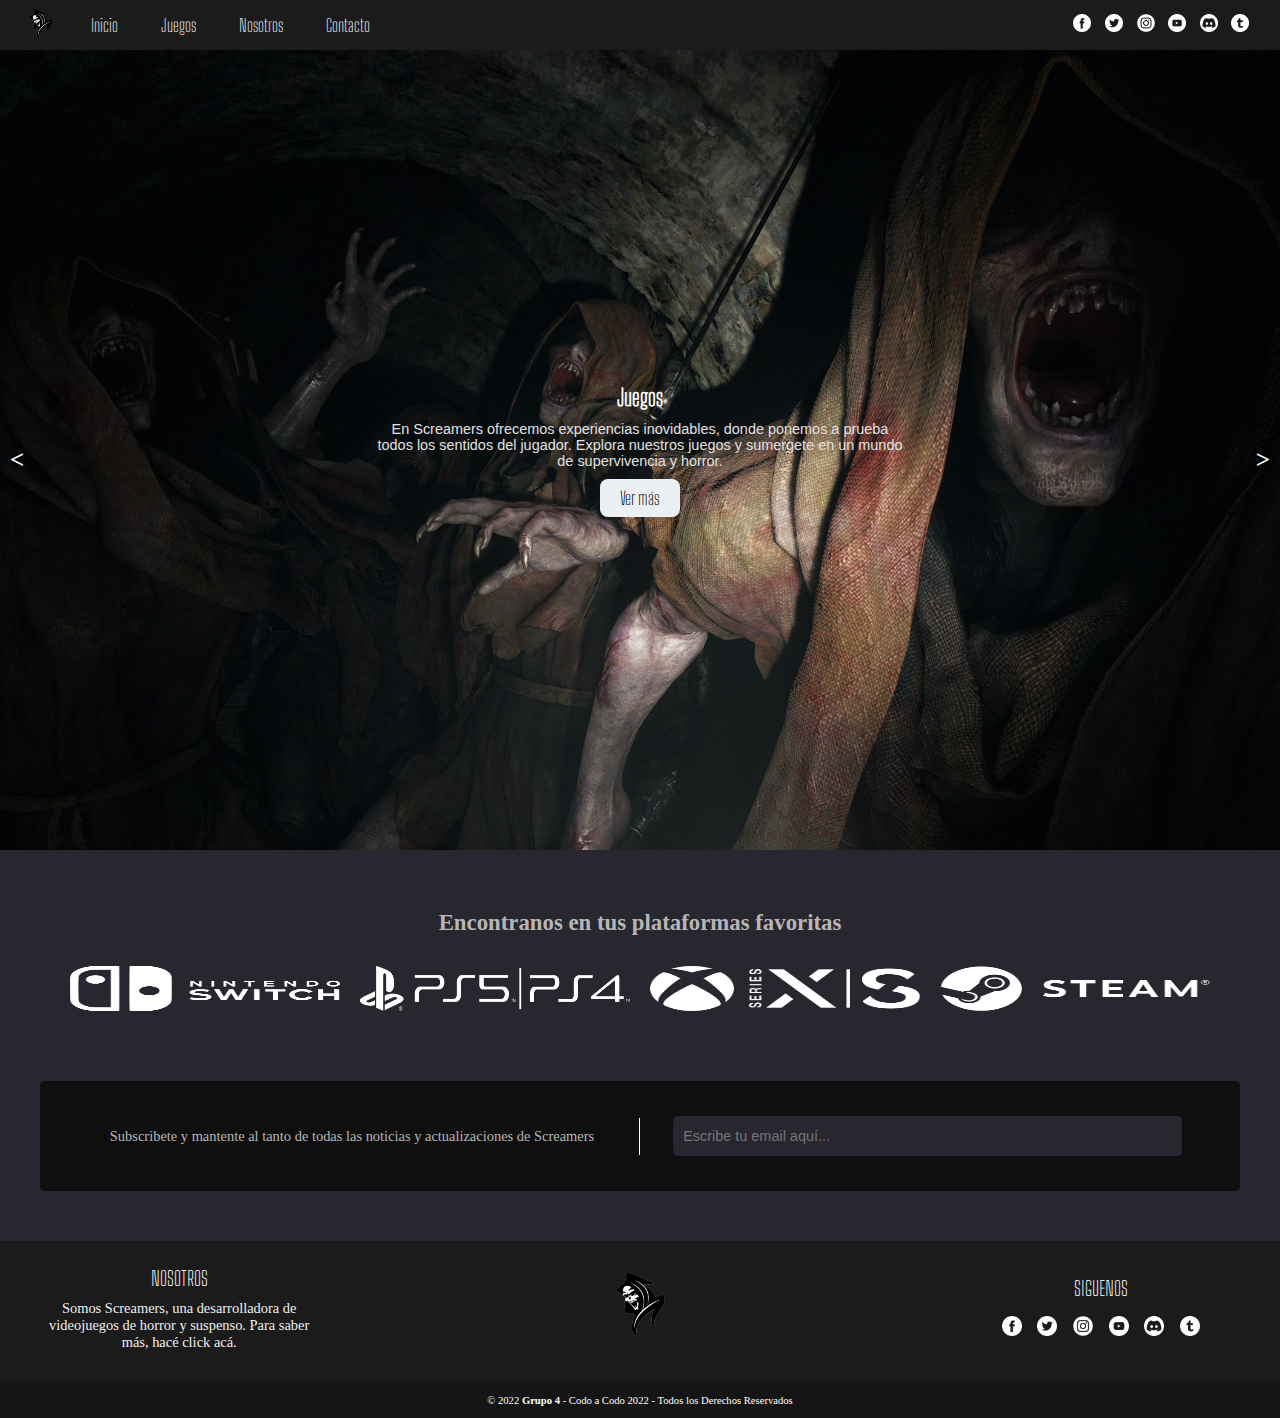
<file: index.html>
<!DOCTYPE html>
<html lang="en">

<head>
    <meta charset="UTF-8">
    <meta http-equiv="X-UA-Compatible" content="IE=edge">
    <meta name="viewport" content="width=device-width, initial-scale=1.0">
    <link rel="icon" type="image/vnd.microsoft.icon" href="/favicon_io/favicon.ico">
    <title>Inicio</title>
    <link rel="stylesheet" href="estilos.css">
</head>

<body>
    <header class="header" id="header">
        <!-- Hecho con main.js -->
    </header>

    <main class="main-index">

        <div class="container-full-carrusel">
            <div class="atras hide">
                &#60
            </div>
            <div class="adelante hide">
                &#62
            </div>

            <!--CARRUSEL-->
            <section class="carrusel-info col-12 col-s-12" id="carrusel-info-img"
                style="background-image: url('imagenes/revillage.jpg');">
                <div class="carrusel-info-text col-5 col-s-9" id="text">
                    <h2>Juegos</h2>
                    <p>En Screamers ofrecemos experiencias inovidables, donde ponemos a prueba todos los sentidos del
                        jugador. Explora nuestros juegos y sumergete en un mundo de supervivencia y horror.</p>
                    <a href="./juegos.html">Ver más</a>
                </div>
            </section>


            <div class="hide-l">

                <section class="carrusel-info col-12 col-s-12" style="background-image: url('imagenes/outlast.jpg');">
                    <div class="carrusel-info-text col-5 col-s-9" id="text">
                        <h2>Nosotros</h2>
                        <p>Nuestro estudio se conforma por fanáticos del género, dedicados a demostrar lo que es el
                            verdadero terror. Entérate de nosotros.</p>
                        <a href="./nosotros.html">Ver más</a>
                    </div>
                </section>

                <section class="carrusel-info col-12 col-s-12"
                    style="background-image: url('imagenes/plaguetale.jpg');">
                    <div class="carrusel-info-text col-5 col-s-9" id="text">
                        <h2>Contacto</h2>
                        <p>Sugerencias, opiniones, oportunidades. Estamos enfocados a escucharlos y lograr hacer de lo
                            nuestro la experiencia más real jamás sentida. Escríbenos.</p>
                        <a href="./contacto.html">Ver más</a>
                    </div>
                </section>


            </div>


        </div>


        <section class="bajo-carrusel">
            <div class="cont-plataformas">
                <h2>Encontranos en tus plataformas favoritas</h2>
                <div class="plataformas-flex">
                    <div><img src="imagenes/nintendo.png" alt="nintendo"></div>
                    <div><img src="imagenes/ps.png" alt="playstation"></div>
                    <div><img src="imagenes/xbox.png" alt="xbox"></div>
                    <div><img src="imagenes/steam.png" alt="steam"></div>
                </div>
            </div>

            <div class="cont-subscripcion">
                <div class="subscripcion-texto">
                    <p>Subscribete y mantente al tanto de todas las noticias y actualizaciones de Screamers</p>
                </div>
                <div class="subscripcion-email col-12 col-s-12">
                    <form class="col-12 col-s-12" action="" id="f-subscripcion">
                        <input type="email" name="email-subscripcion" id="email-subscripcion"
                            placeholder="Escribe tu email aquí..." class="col-11 col-s-11">
                    </form>
                </div>
            </div>

        </section>
    </main>

    <footer id="footer">
        <!-- Hecho con main.js -->
    </footer>

    <script src="./main.js"></script>
</body>

</html>
</file>
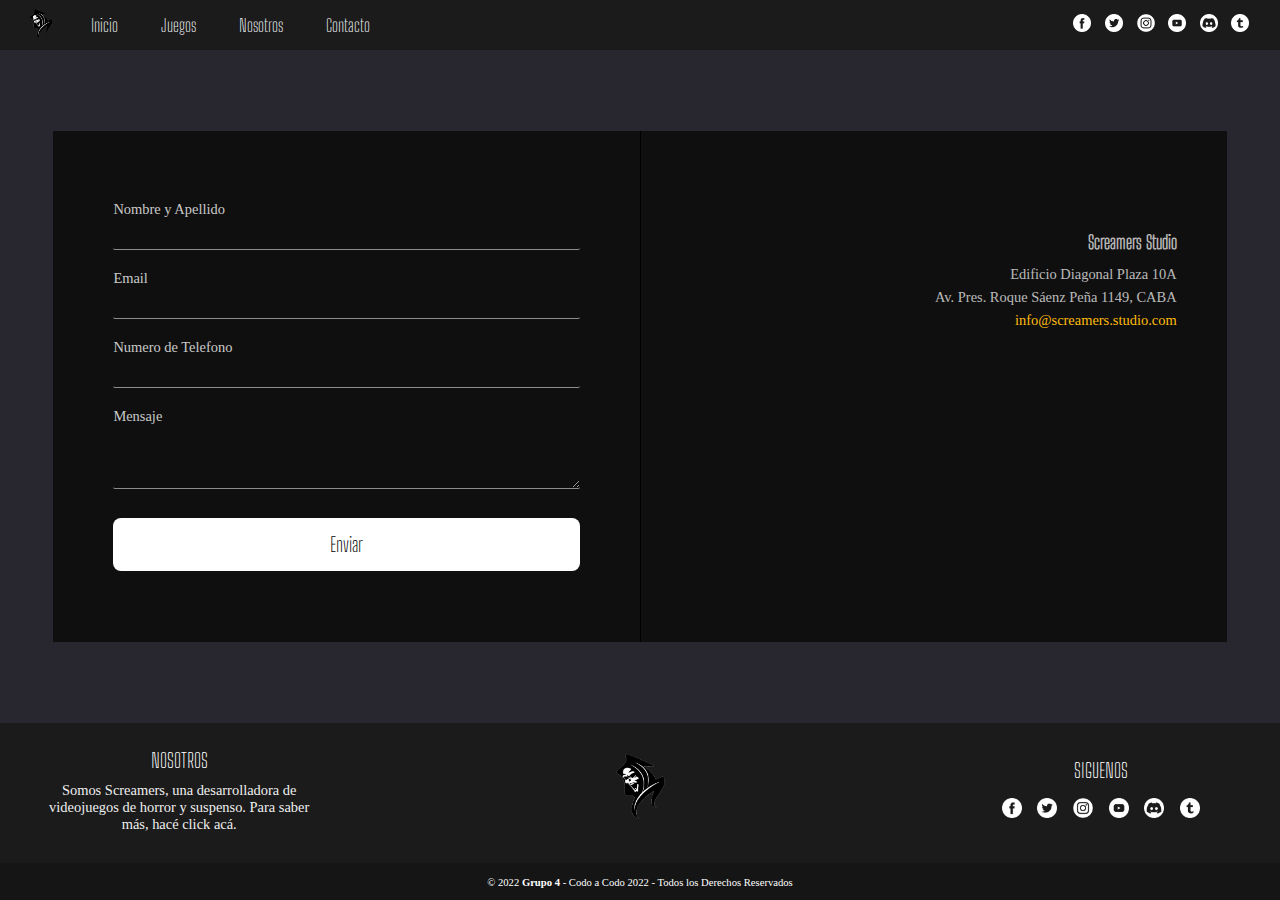
<file: contacto.html>
<!DOCTYPE html>
<html lang="en">

<head>
    <meta charset="UTF-8">
    <meta http-equiv="X-UA-Compatible" content="IE=edge">
    <meta name="viewport" content="width=device-width, initial-scale=1.0">
    <link rel="icon" type="image/vnd.microsoft.icon" href="/favicon_io/favicon.ico">
    <title>Contacto</title>
    <link rel="stylesheet" href="estilos.css">
</head>

<body>
    <header class="header" id="header">
        
    </header>

    <main class="main-contacto col-12 col-s-12">
        <section class="section-contacto col-11 col-s-12">
            <form action="" id="formulario">
                <div>
                    <label>Nombre y Apellido</label>
                    <input type="text" name="nombre" id="nombre">
                </div>
                <div>
                    <label>Email</label>
                    <input type="email" name="email" id="email">
                </div>
                <div>
                    <label>Numero de Telefono</label>
                    <input type="tel" name="telefono" id="telefono">
                </div>
                <div>
                    <label>Mensaje</label>
                    <textarea name="msg" rows="3" id="msg"></textarea>
                </div>
                <div><button type="submit" value="Entrar">Enviar</button></div>
            </form>
            <div class="info-contacto">
                <h3>Screamers Studio</h3>
                <ul>
                    <li>Edificio Diagonal Plaza 10A</li>
                    <li>Av. Pres. Roque Sáenz Peña 1149, CABA</li>
                    <li><a href="mailto: info@screamers.studio.com">info@screamers.studio.com</a></li> </ul>
                
                <iframe src="https://www.google.com/maps/embed?pb=!1m18!1m12!1m3!1d6568.088345738849!2d-58.38274990000001!3d-34.603044499999996!2m3!1f0!2f0!3f0!3m2!1i1024!2i768!4f13.1!3m3!1m2!1s0x95bccac6016fff9f%3A0x45bafa9d420125f!2sEdificio%20Diagonal%20Plaza!5e0!3m2!1ses!2sar!4v1665347992274!5m2!1ses!2sar" width="470" height="200" style="border:0;" allowfullscreen="" loading="lazy" referrerpolicy="no-referrer-when-downgrade"></iframe>        </section>
    </main>


    <footer id="footer">
        
    </footer>
    
    <script src="./main.js"></script>
</body>

</html>
</file>
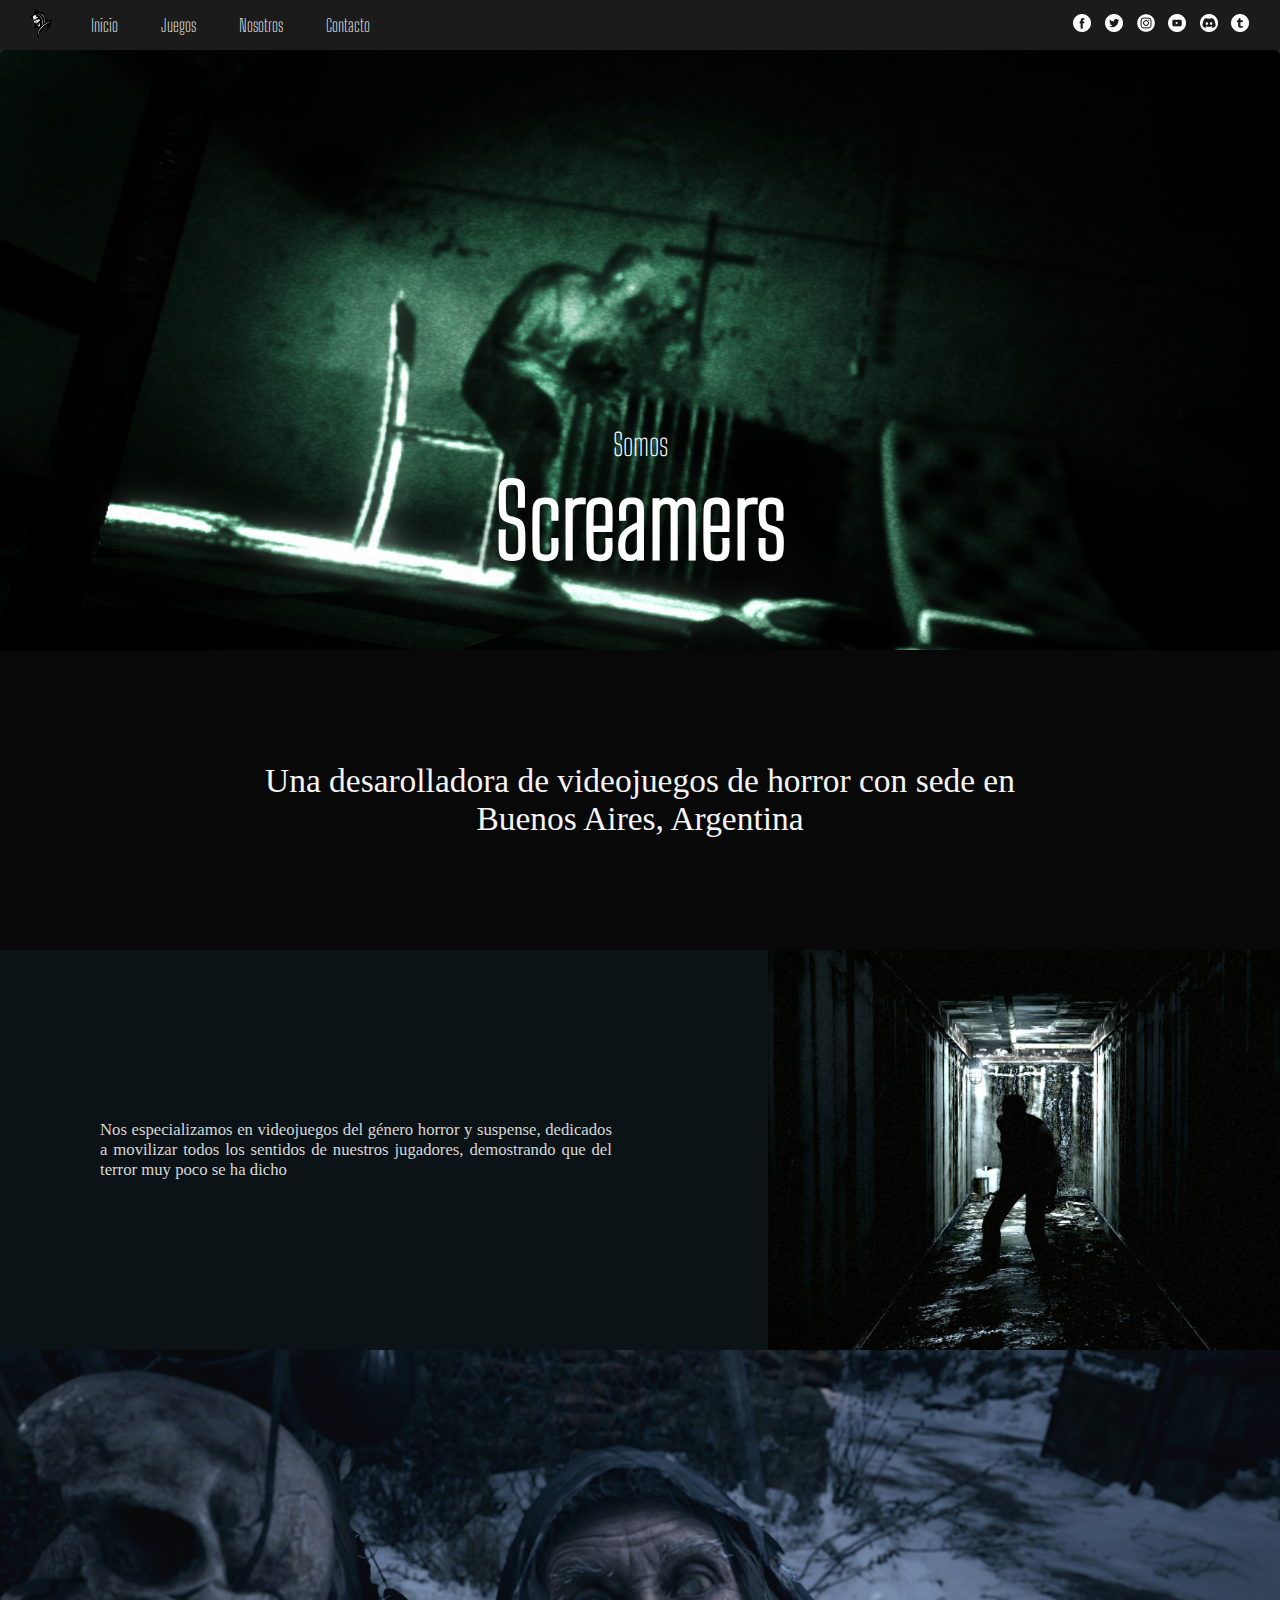
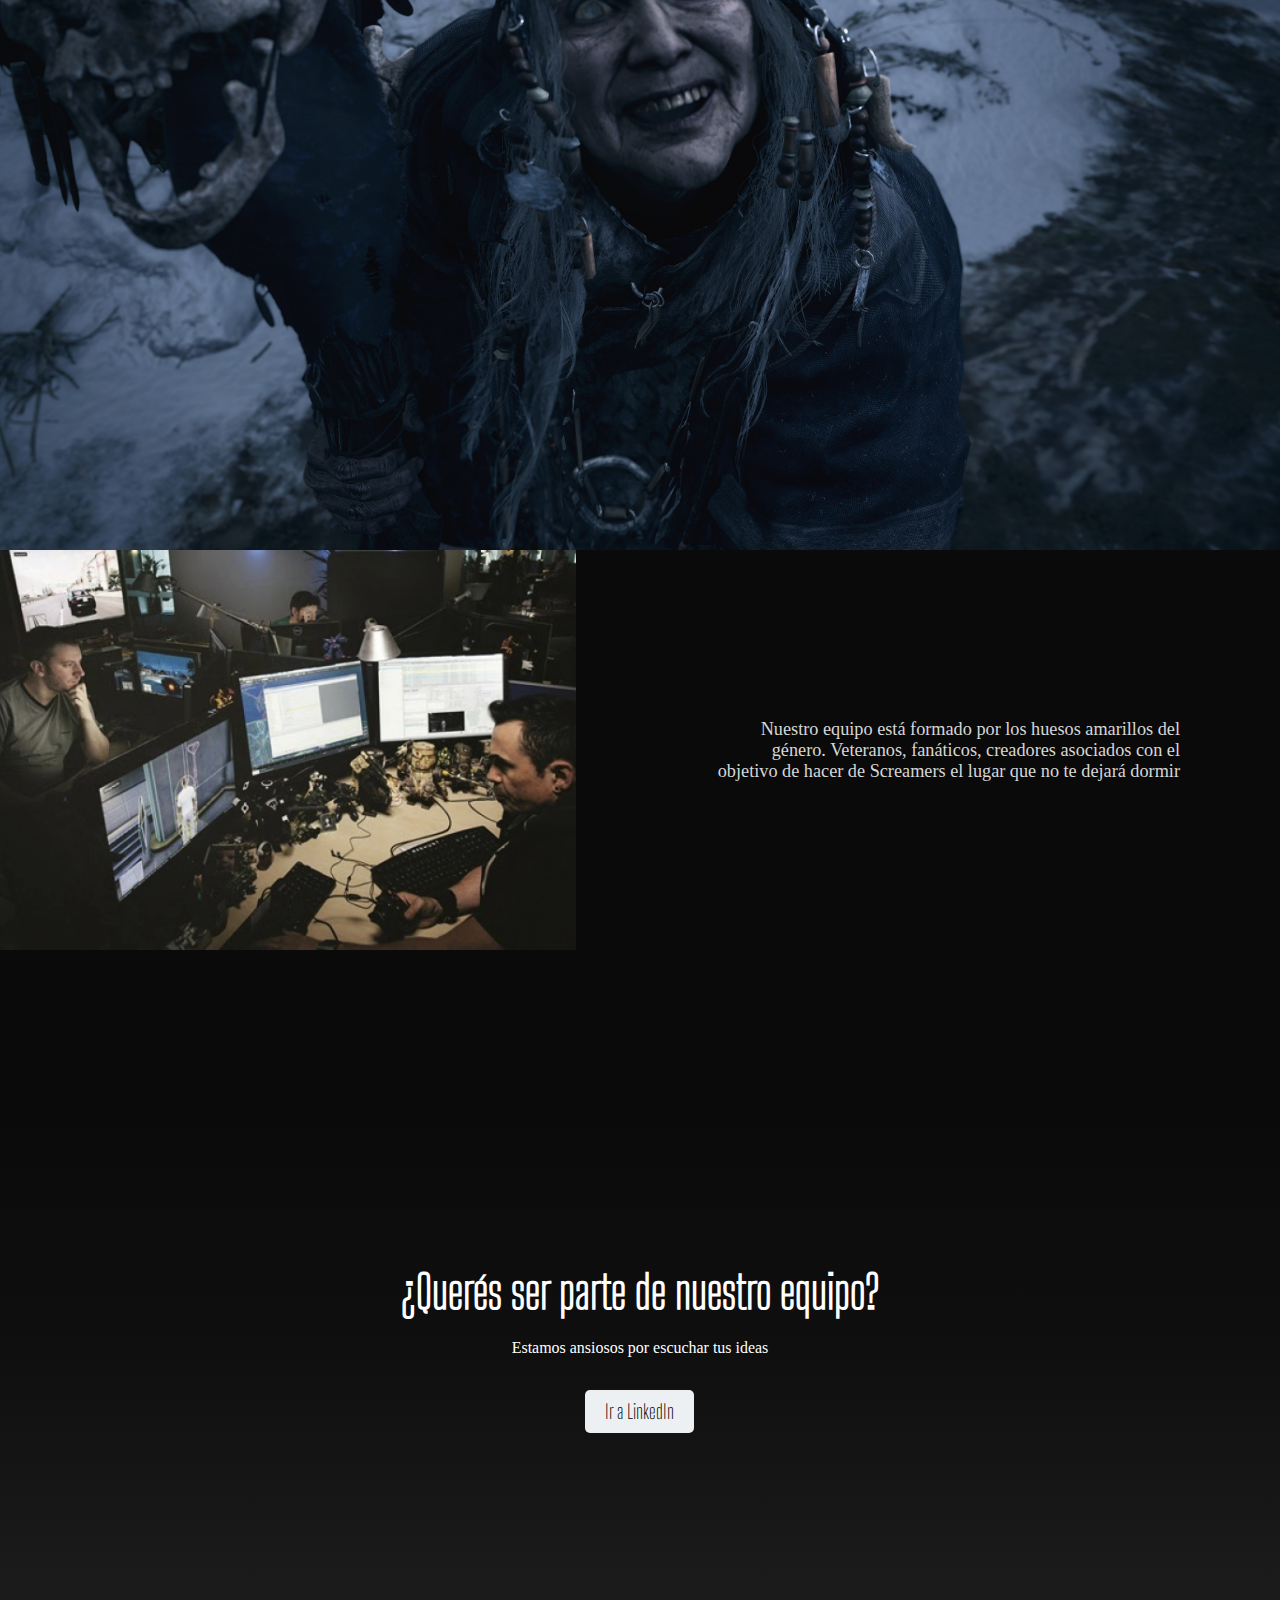
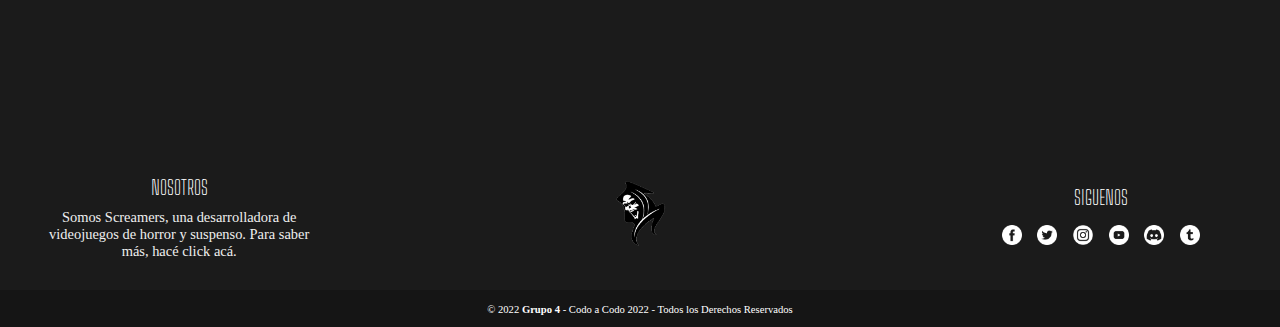
<file: nosotros.html>
<!DOCTYPE html>
<html lang="en">
<head>
    <meta charset="UTF-8">
    <meta http-equiv="X-UA-Compatible" content="IE=edge">
    <meta name="viewport" content="width=device-width, initial-scale=1.0">
    <link rel="icon" type="image/vnd.microsoft.icon" href="/favicon_io/favicon.ico">
    <title>Nosotros</title>
    <link rel="stylesheet" href="estilos.css">
</head>
<body>
    <header class="header" id="header">
       
    </header>

    <main class="main-nosotros">

        <article class="nosotros-enc col-12 col-s-12">
            <div class="titulo-enc"> 
                <p>Somos</p> 
                <p class="nombre-emp">Screamers</p>
            </div>
        </article>


        <article class="nosotros-bl1 col-12 col-s-12">
            <p class="col-8 col-s-8">
                Una desarolladora de videojuegos de horror con sede en Buenos Aires, Argentina
            </p>
        </article>



        <article class="nosotros-bl2 col-12 col-s-12">
            
            <div class="bl-img">
            </div>
            <div class="bl-text">
                <p class="col-8 col-s-8">
                    Nos especializamos en videojuegos del género horror y suspense, dedicados a movilizar todos los sentidos de nuestros jugadores, demostrando que del terror muy poco se ha dicho
                </p>
            </div>
        </article>


        <article class="nosotros-bl3 col-12 col-s-12">
        </article>


        <article class="nosotros-bl4 col-12 col-s-12">
            
            <div class="bl-img">
            </div>
            <div class="bl-text">
                <p class="col-8 col-s-8">
                    Nuestro equipo está formado por los huesos amarillos del género. Veteranos, fanáticos, creadores asociados con el objetivo de hacer de Screamers el lugar que no te dejará dormir
                </p>
            </div>
        </article>


        <article class="nosotros-bl5 col-12 col-s-12">
            <h1>¿Querés ser parte de nuestro equipo?</h1>
            <p>Estamos ansiosos por escuchar tus ideas</p>
            <div class="col-2 col-s-2">
                <a href="https://www.linkedin.com/feed/" target="_blank">Ir a LinkedIn</a>
            </div>
        </article>


    </main>

    <footer id="footer">
        
    </footer>

    <script src="./main.js"></script>
</body>
</html>
</file>
<file: estilos.css>
* {
    box-sizing: border-box;
    margin: 0;
    padding: 0;
    font-size: 0.95rem;
}

@font-face {
    font-family: 'bigShoulders';
    src: url('fonts/BigShouldersText-Thin.ttf');
}


::-webkit-scrollbar {
    display: none;
}


/* Para celulares */
[class*="col-"] {
    width: 100%;
}


@media only screen and (max-width: 600px) {

    .hide {
        display: none;
    }

    .header img {
        height: 40px;
    }

    .main-index .carrusel-info>.carrusel-info-text {
        padding: 30px;
    }

    .main-index .carrusel-info>.carrusel-info-text p {
        font-size: 13px;
    }

    .header nav {
        width: 100%;
        justify-content: space-between;
    }

    .main-juegos .container-juego {
        flex-direction: column;
        margin: 20px;
    }

    .main-juegos .container-juego .card-texto {
        padding: 30px;
    }

    .section-contacto form {
        padding: 50px 50px 0 50px;
    }

    .nosotros-bl2 {
        flex-direction: column;
        align-items: stretch;
    }

    .nosotros-bl2 .bl-text p {
        padding: 40px;
    }

    .nosotros-bl2 .bl-img {
        flex: 1 1 60%;
    }

    .nosotros-bl2 .bl-text {
        flex: 1 1 40%;
    }

    .nosotros-bl4 {
        flex-direction: column-reverse;
        align-items: stretch;
    }

    .nosotros-bl4 .bl-img {
        flex: 1 1 60%;
    }

    .nosotros-bl4 .bl-text {
        flex: 1 1 40%;
    }

    .nosotros-bl4 .bl-text p {
        margin: 40px;
    }

    .main-index .container-full-carrusel {
        display: block;
    }

}


@media only screen and (max-width: 768px) {

    .main-index .flecha-izq,
    .main-index .flecha-der {
        display: none;
    }

    .plataformas-flex {
        flex-direction: column;
    }

    .plataformas-flex div {
        padding: 20px 0;
    }

    .plataformas-flex div img {
        height: 65px;
    }

    .cont-subscripcion {
        flex-direction: column;
    }

}


@media only screen and (max-width: 1120px) and (min-width: 768px) {
    .plataformas-flex div img {
        height: 55px;
    }
}

@media only screen and (min-width: 1120px) {
    .plataformas-flex div img {
        height: 65px;
    }
}


@media only screen and (min-width: 600px) {

    /* Para tablets: */
    .col-s-1 {
        width: 8.33%;
    }

    .col-s-2 {
        width: 16.66%;
    }

    .col-s-3 {
        width: 25%;
    }

    .col-s-4 {
        width: 33.33%;
    }

    .col-s-5 {
        width: 41.66%;
    }

    .col-s-6 {
        width: 50%;
    }

    .col-s-7 {
        width: 58.33%;
    }

    .col-s-8 {
        width: 66.66%;
    }

    .col-s-9 {
        width: 75%;
    }

    .col-s-10 {
        width: 83.33%;
    }

    .col-s-11 {
        width: 91.66%;
    }

    .col-s-12 {
        width: 100%;
    }

    .header img {
        height: 30px;
    }

    .hide-l {
        display: none;
    }

    .main-index .container-full-carrusel {
        display: flex;
        flex-direction: row;
    }

    .main-index .carrusel-info {
        margin-bottom: 20px;
    }

    .main-juegos .container-juego {
        flex-direction: row;
    }

    .section-contacto form {
        padding: 50px;
    }

    .nosotros-bl2 {
        flex-direction: row-reverse;
        align-items: center;
    }

    .nosotros-bl2 .bl-text p {
        margin-left: 100px;
        margin-right: 20px;
    }

    .nosotros-bl2 .bl-img {
        flex: 1 1 40%;
    }

    .nosotros-bl2 .bl-text {
        flex: 1 1 60%;
    }

    .nosotros-bl4 {
        flex-direction: row;
        align-items: center;
    }

    .nosotros-bl4 .bl-img {
        flex: 1 1 45%;
    }

    .nosotros-bl4 .bl-text {
        flex: 1 1 55%;
    }

    .nosotros-bl4 .bl-text p {
        margin-left: 20px;
        margin-right: 100px;
    }
}



@media only screen and (min-width: 768px) {

    /* Para escritorio: */
    .col-1 {
        width: 8.33%;
    }

    .col-2 {
        width: 16.66%;
    }

    .col-3 {
        width: 25%;
    }

    .col-4 {
        width: 33.33%;
    }

    .col-5 {
        width: 41.66%;
    }

    .col-6 {
        width: 50%;
    }

    .col-7 {
        width: 58.33%;
    }

    .col-8 {
        width: 66.66%;
    }

    .col-9 {
        width: 75%;
    }

    .col-10 {
        width: 83.33%;
    }

    .col-11 {
        width: 91.66%;
    }

    .col-12 {
        width: 100%;
    }


    /*MODIFICACIONES INDIVIDUALES*/
    .main-contacto {
        display: flex;
        flex-direction: column;
        align-items: center;
        flex: 1 0 90%;
        justify-content: center;
    }

    .section-contacto {
        margin: 3%;
        display: flex;
        height: 100%;
        flex: 0.2 0 100%;
    }

    .footer-main {
        display: flex;
        justify-content: space-between;
        align-items: center;
    }

    .info-contacto {
        border-left: 1px solid black;
    }

    .plataformas-flex {
        flex-direction: row;
    }

    .cont-subscripcion {
        flex-direction: row;
    }

    .cont-subscripcion .subscripcion-texto {
        border-right: 1px solid white;
    }

}




body {
    background-color: #28262F;
    position: relative;
    display: flex;
    flex-direction: column;
    min-height: 100vh;
    color: rgb(182, 182, 182);
    font-family: Calibri;
}



/*INICIO HEADER*/
.header {
    background-color: #1b1b1b;
    display: flex;
    justify-content: space-between;
    align-items: center;
    height: 50px;
    padding: 5px 2%;
}

.header nav {
    display: flex;
    align-items: center;
    font-family: 'bigShoulders';
}


/*MENÚ PARA CELULARES************************/
.header nav .menu-hamburger {
    fill: white;
    cursor: pointer;
}

.menu-desplegable {
    position: fixed;
    top: 0;
    right: 0;
    width: 100%;
    height: 100%;
    background-color: #151515;
    z-index: 2;
    display: none;
    flex-direction: column;
    justify-content: space-evenly;
    align-items: center;
    font-family: 'bigShoulders';
    transition: all 1s;
    overflow: none;
}


.menu-desplegable .equis-menu {
    position: absolute;
    top: 30px;
    right: 30px;
    cursor: pointer;
}

.menu-desplegable .menu-desplegable-pags li {
    display: block;
    margin: 30px;
    text-align: center;
}

.menu-desplegable .menu-desplegable-pags li a {
    text-decoration: none;
    color: white;
    font-size: 2rem;
    transition: all 1s;
}

.menu-desplegable .menu-desplegable-pags li a:hover {
    color: #ffbc0e
}

.menu-desplegable h1 {
    display: block;
    text-align: center;
    font-size: 2rem;
    margin: 30px;
    color: white;
    font-weight: 100;
}


.menu-desplegable .menu-desplegable-redes li {
    display: inline;
    margin: 10px;
}

.menu-desplegable .menu-desplegable-redes li img {
    width: 30px;
    height: 30px;
}

/**********************************************/


.header img {
    transition: all 0.5s;
}

.header img:hover {
    transform: scale(1.1);
}

.header .nav-links {
    list-style: none;
    margin-left: 15px;
}

.header .nav-links li {
    display: inline-block;
    padding: 0 20px;
}

.header .nav-links li:hover {
    transform: scale(1.1);
}

.header .nav-links .inicio {
    color: #ffbc0e;
}

.header .nav-links .nosotros {
    color: #ffbc0e;
}

.header .nav-links .juegos {
    color: #ffbc0e;
}

.header .nav-links .contacto {
    color: #ffbc0e;
}

.header .nav-links a {
    text-decoration: none;
    color: #edf0f2;
    font-size: 1.15rem;
}

.header .nav-links a:hover {
    color: #ffcb47;
}

.header .nav-redes {
    list-style: none;
}

.header .nav-redes li {
    display: inline-block;
    padding: 0 5px;
}

.header .nav-redes img {
    height: 18px;
}

.header .nav-redes li:hover {
    transform: scale(1.1);
}





/*INICIO MAIN INDEX*/
.main-index {
    text-align: justify;
}

.main-index .bajo-carrusel {
    margin: 0 20px 20px 20px;
}

.main-index .container-full-carrusel {
    align-items: center;
}

/*CARRUSEL DEL MAIN*/
.main-index .carrusel-info {
    height: 800px;
    background-position: center;
    background-size: cover;
    overflow: hidden;
    display: flex;
    flex-direction: column;
    align-items: center;
    justify-content: center;
}

.main-index .carrusel-info>.carrusel-info-text {
    position: absolute;
    z-index: 1;
    text-align: center;
    display: flex;
    flex-direction: column;
    align-items: center;
}

.main-index .carrusel-info .carrusel-info-text a {
    display: block;
    padding: 8px;
    margin: 10px;
    width: 80px;
    border-radius: 8px;
    background-color: #edf0f2;
    text-decoration: none;
    font-family: 'bigShoulders';
    font-weight: 500;
    font-size: 1.2rem;
    transition: all 0.5s;
    color: black;
}

.main-index .carrusel-info .carrusel-info-text a:hover,
.nosotros-bl5 div a:hover {
    border-radius: 0px;
    background-color: #28262F;
    color: #ffff;
}

.main-index .carrusel-info .carrusel-info-text h2 {
    margin: 10px;
    font-size: 1.5rem;
    font-family: 'bigShoulders';
    color: white;
}

.main-index .carrusel-info .carrusel-info-text p {
    font-family: Calibri, 'Trebuchet MS', sans-serif;
    color: rgb(224, 224, 224);
}



/*.main-index .barra-izq{
    width: 3%;
    height: 40rem;
    position: absolute;
    transition: all 1s;
}

.main-index .barra-der{
    width: 3%;
    height: 40rem;
    position: absolute;
    right: 0;
    transition: all 1s;
}*/

.main-index .barra-izq:hover,
.main-index .barra-der:hover {
    background-color: #28262f70;
}

.main-index .atras {
    position: absolute;
    left: 10px;
    font-weight: bold;
    color: #fff;
    font-size: 25px;
}

.main-index .adelante {
    position: absolute;
    right: 10px;
    font-weight: bold;
    color: #fff;
    font-size: 25px;
}

.main-index .atras,
.main-index .adelante {
    fill: white;
    transition: all 1s;
}

.main-index .atras:hover,
.main-index .adelante:hover {
    fill: rgb(109, 109, 109);
    transform: scale(1.5);
    cursor: pointer;
}


/*Contenedor de las plataformas*/
.cont-plataformas {
    display: flex;
    flex-direction: column;
    align-content: space-around;
    align-items: center;
    margin: 10px;
    padding: 30px;
}

.cont-plataformas h2 {
    font-size: 1.5rem;
    text-align: center;
}


.plataformas-flex {
    width: 100%;
    display: flex;
    justify-content: space-around;
    align-items: center;
    margin: 20px;

}

.plataformas-flex div {
    flex: 1 0 25%;
    display: flex;
    flex-direction: column;
    align-items: center;

}

.plataformas-flex div img {
    padding: 10px;
    width: 100%
}

/**************************************/


/*Contenedor de subscripción*/

.cont-subscripcion {
    margin: 20px;
    margin-top: 0px;
    margin-bottom: 50px;
    padding: 25px;
    background-color: rgb(15, 15, 15);
    border-radius: 5px;

    display: flex;
    justify-content: space-around;
    align-content: center;
    align-items: center;



}

.cont-subscripcion .subscripcion-email input {
    height: 40px;
    padding: 10px;
    color: white;
    background: #28262F;
    border-radius: 5px;
    border: none;
    transition: all 1s;
}

.cont-subscripcion .subscripcion-email form {
    display: flex;
    flex-direction: column;
    align-items: center;
}

.cont-subscripcion .subscripcion-email input:active {
    border: 1px solid white;
}

.cont-subscripcion .subscripcion-texto {
    flex: 0 0 50%;
    padding: 10px 40px;
    text-align: center;
}

.cont-subscripcion .subscripcion-email {
    flex: 0 0 50%;
    padding: 10px;

}


/******************************/


/*INICIO MAIN NOSOTROS*/

.main-nosotros {
    color: white;
}

.nosotros-enc {
    height: 600px;
    background-image: url("imagenes/bg-nosotros.jpg");
    background-position: center;
    background-size: cover;
    display: flex;
    flex-direction: column;
    justify-content: end;
    align-items: center;
    border-radius: 5px 5px 0 0;
}

.nosotros-enc .titulo-enc {
    margin-bottom: 50px;
    padding: 20px;
}

.nosotros-enc p {
    text-align: center;
    font-size: 2rem;
    font-family: 'bigShoulders';
}

.nosotros-enc .nombre-emp {
    font-size: 6.5rem;
    font-weight: bolder;
}





.nosotros-bl1 {
    background-color: rgb(8, 8, 8);
    /**************/
    height: 300px;
    display: flex;
    flex-direction: column;
    align-items: center;
    justify-content: center;
}

.nosotros-bl1 p {
    font-size: 2.2rem;
    text-align: center;
    font-weight: 400;
    color: whitesmoke;
    padding: 20px;
}




.nosotros-bl2 {
    height: 400px;
    display: flex;
    background-color: rgb(12, 19, 22);
}

.nosotros-bl2 .bl-img {
    height: 100%;
    background-color: rgb(12, 19, 22);
    background-image: url("imagenes/evilwithin.jpg");
    background-position: center;
    background-size: cover;

    /*box-shadow: 20px 0 8px -2px rgb(12, 19, 22) inset;*/
}

.nosotros-bl2 .bl-text {
    display: flex;
    flex-direction: row;
    justify-content: start;
    align-items: center;
}

.nosotros-bl2 .bl-text p {
    font-size: 1.1rem;
    font-weight: lighter;
    text-align: justify;
    color: rgba(245, 245, 245, 0.877);

}

.nosotros-bl3 {
    height: 800px;
    background-image: url("imagenes/studio-bl4.jpg");
    background-position: center;
    background-size: cover;
}



.nosotros-bl4 {
    height: 400px;
    display: flex;
    background-color: rgb(10, 10, 10);
}

.nosotros-bl4 .bl-img {
    height: 100%;
    background-image: url("imagenes/studio-bl3.jpg");
    background-position: center;
    background-size: cover;
    /*box-shadow: -20px 0 10px -5px rgb(10, 10, 10) inset;*/
}

.nosotros-bl4 .bl-text {
    display: flex;
    flex-direction: row;
    justify-content: end;
    align-items: center;
}

.nosotros-bl4 .bl-text p {
    font-size: 1.2rem;
    font-weight: lighter;
    text-align: right;
    color: rgba(245, 245, 245, 0.877);

}


.nosotros-bl5 {
    height: 800px;
    display: flex;
    flex-direction: column;
    align-content: center;
    align-items: center;
    justify-content: center;
    background: rgb(10, 10, 10);
    background: linear-gradient(0deg, rgba(27, 27, 27, 1) 20%, rgba(15, 15, 15, 1) 50%, rgba(10, 10, 10, 1) 80%);
}


.nosotros-bl5 h1 {
    font-family: 'bigShoulders';
    font-size: 3rem;
    margin: 0 20px 20px 20px;
    text-align: center;
}

.nosotros-bl5 p {
    font-size: 1.05rem;
    font-weight: lighter;
    margin: 0 20px 30px 20px;
    text-align: center;
}

.nosotros-bl5 div {
    display: flex;
    align-content: center;
    justify-content: center;
    align-items: center;
    height: 50px;
    font-family: 'bigShoulders';
}

.nosotros-bl5 div a {
    font-size: 1.3rem;
    text-decoration: none;
    color: black;
    font-weight: 500;
    background-color: #edf0f2;
    border-radius: 5px;
    padding: 10px 20px;
    transition: all 0.5s;
    text-align: center;
}







/*INICIO MAIN JUEGOS*/
.main-juegos {
    display: flex;
    flex-direction: column;
    align-items: center;
    margin: 40px auto;
}

.main-juegos .container-juego {
    display: flex;
}

.main-juegos .container-juego:not(:last-child) {
    padding-bottom: 2%;
}

/* Forma alterna ↑ :)*/

/* .main-juegos #ultimojuego{       Para que el ultimo
    display: grid;                  container no tenga
    grid-template-columns: 50% 50%; un padding bottom y quede
    padding-bottom: 0px;            mas grande que el top
} */

.main-juegos .container-juego .card {
    display: flex;
    flex-direction: column;
    justify-content: center;
    align-items: center;
    flex: 0 0 50%;
    background-color: rgb(15, 15, 15);
}

.main-juegos .container-juego .card-texto {
    padding: 30px;
    text-align: justify;
}

.main-juegos .container-juego img {
    width: 100%;
}

.main-juegos .container-juego ul {
    list-style: none;
}

.main-juegos .container-juego li {
    padding-bottom: 15px;
}

.main-juegos .container-juego h2 {
    color: white;
    font-size: 1.4rem;
    font-family: 'bigShoulders';
    font-weight: bold;
}

.main-juegos .container-juego h4 {
    color: #ffbc0e;
    font-weight: lighter;
}

.main-juegos .container-juego a {
    text-decoration: none;
    color: rgb(182, 182, 182);
    font-family: 'bigShoulders';
    font-size: 1.1rem;
}

.main-juegos .container-juego li a:hover {
    text-decoration: underline;
}


/*INICIO MAIN CONTACTO*/

.section-contacto form {
    background-color: rgb(15, 15, 15);
    ;
    color: rgba(255, 255, 255, 0.788);
    flex: 0 0 50%;
    display: flex;
    flex-direction: column;
    justify-content: center;
}

.section-contacto form label {
    display: block;
    font-weight: lighter;
}

.section-contacto form div {
    margin: 0;
    padding: 10px;
}

.section-contacto form button,
.section-contacto form input,
.section-contacto form textarea {
    width: 100%;
    padding: 5px;
    outline: 0;
    background-color: inherit;
    border-radius: 2px;
    margin-top: 5px;
    border: none;
    border-bottom: solid 1px rgba(255, 255, 255, 0.527);
    color: white;
}

.section-contacto form button {
    background: #fff;
    border: 0;
    padding: 15px;
    border-radius: 8px;
    color: black;
    font-family: 'bigShoulders';
    font-weight: 500;
    font-size: 1.3rem;
    transition: all 0.5s;
}

.section-contacto form button:hover {
    border-radius: 0px;
    background-color: #28262F;
    color: #ffff;
}

.section-contacto form button:focus {
    background: #d63031;
    color: #fff;
    transition: background-color 1s ease-out;
}

.info-contacto {
    background: rgb(15, 15, 15);
    color: #efefefc4;
    padding: 50px;
    border-left: 1px solid black;
    text-align: right;

    flex: 1 0 50%;
    display: flex;
    flex-direction: column;
    justify-content: center;
}

.info-contacto ul {
    list-style: none;
    padding: 0;
}

.info-contacto li {
    padding: 3px 0px;
}

.info-contacto h3,
.info-contacto ul,
.info-contacto p,
.info-contacto iframe {
    padding: 5px 0px;
}

.info-contacto iframe {
    width: 100%;
    margin-top: 10px;
    filter: grayscale(0.7) invert(92%) hue-rotate(250deg);
}

.info-contacto li a {
    text-decoration: none;
    color: #ffbc0e;
}

.info-contacto li a:hover {
    text-decoration: underline;
}

.info-contacto h3 {
    font-family: 'bigShoulders';
    font-size: 1.2rem;
}






/*INICIO FOOTER*/
footer {
    text-align: center;
    margin-top: auto;
}

.footer-main {
    background-color: #1b1b1b;
    height: 10%;
    padding: 5px 2% 15px;
}

.footer-main .logo img {
    height: 65px;
    width: auto;
    transition: all 1s;
}

.footer-main .logo img:hover {
    transform: scale(1.2);
}

.footer-main .box h2 {
    color: white;
    margin: 10px 0px;
    font-size: 20px;
    font-family: 'bigShoulders';
    font-weight: lighter;
}

.footer-main .box p {
    color: #efefef;
    margin-bottom: 5px;
    text-align: center;
    font-weight: lighter;
}

.footer-main .box p a {
    text-decoration: none;
    color: #efefef;
}

.footer-main .box .nav-redes li {
    list-style: none;
    display: inline-block;
    margin: 6px;
    text-align: center;
}

.footer-main .box .nav-redes img {
    width: 20px;
}

.footer-main .box,
.footer-main .logo {
    padding: 10px;
}


.copyright {
    background-color: #151515;
    padding: 10px 10px;
    text-align: center;
    color: white;
}

.copyright small,
.copyright strong {
    font-size: 0.7rem;
}


::selection {
    background-color: #28262F;
    color: white;
}
</file>
